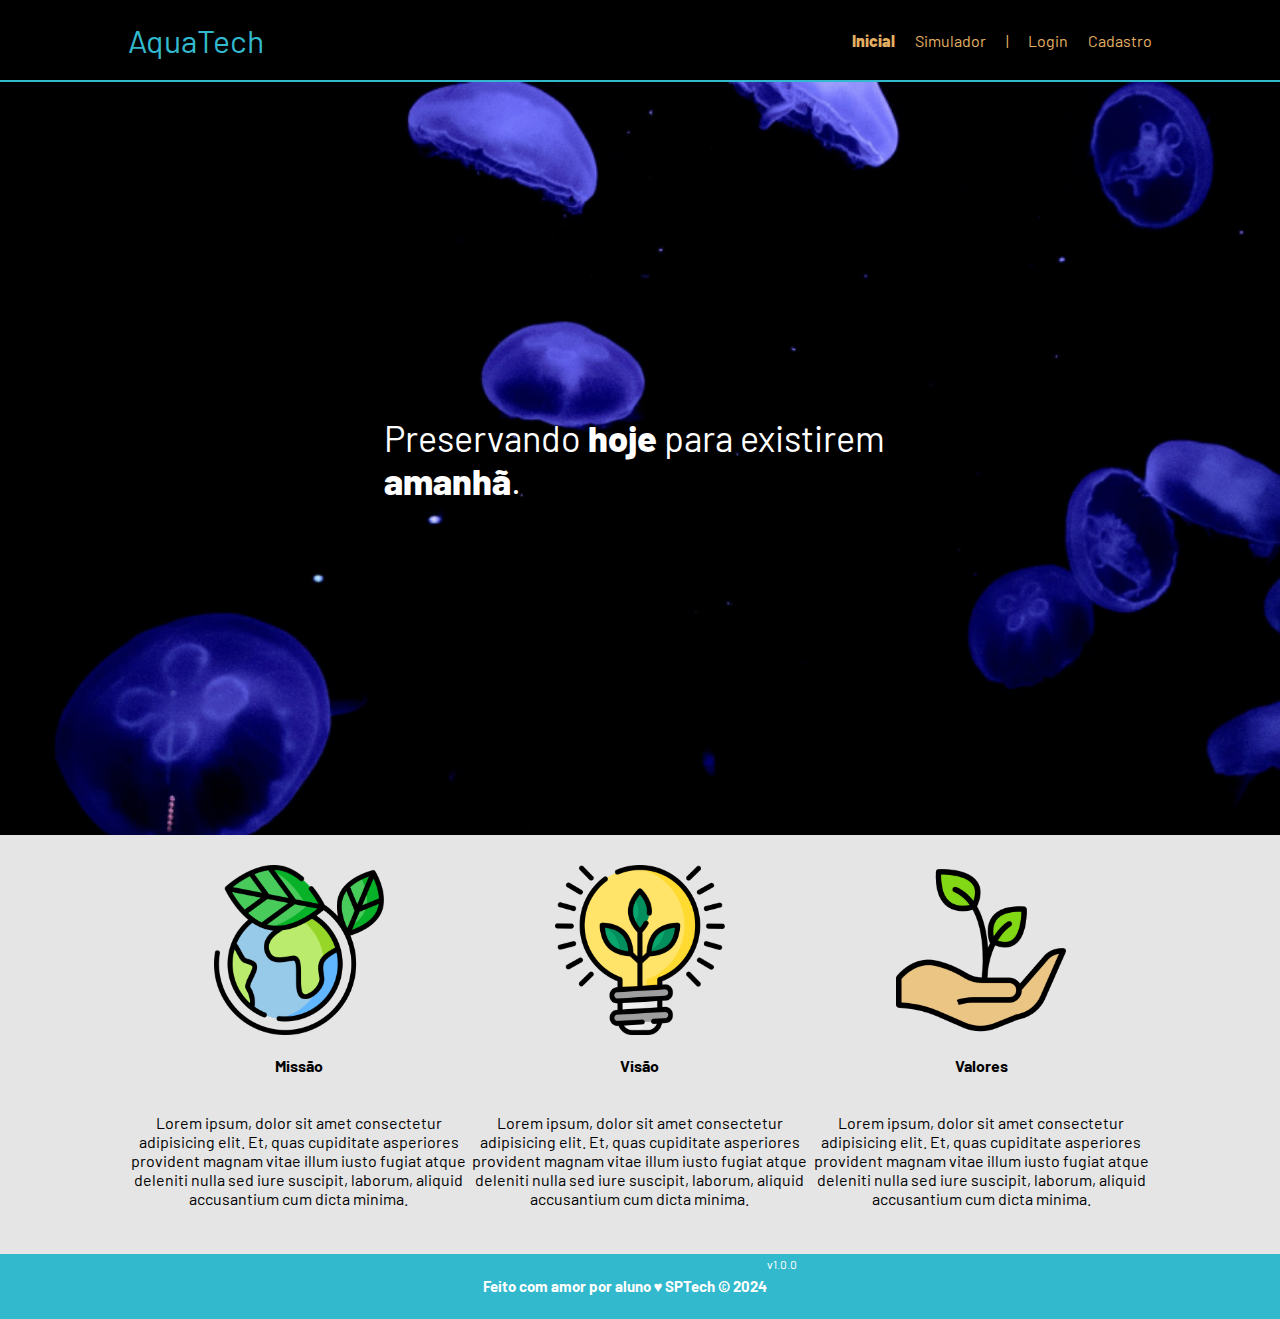
<file: public/index.html>
<!DOCTYPE html>
<html lang="en">

<head>
    <meta charset="UTF-8">
    <meta http-equiv="X-UA-Compatible" content="IE=edge">
    <meta name="viewport" content="width=device-width, initial-scale=1.0">

    <title>AquaTech | Página Inicial</title>

    <link rel="stylesheet" href="styles/style.css">
    <link rel="icon" href="assets/icon/favicon2.ico">
    <link rel="preconnect" href="https://fonts.gstatic.com">
</head>

<body>
    <div class="header">
      <div class="container">
        <h1 class="titulo">AquaTech</h1>
        <ul class="navbar">
          <li class="agora">
            <a href="#">Inicial</a>
          </li>
          <li>
            <a href="simulador.html">Simulador</a>
          </li>
          <li>|</li>
          <li>
            <a href="login.html">Login</a>
          </li>
          <li>
            <a href="cadastro.html">Cadastro</a>
          </li>
        </ul>
      </div>
    </div>
  
    <div class="banner">
      <div class="container">
        <p>Preservando <span>hoje</span> para existirem <span>amanhã</span>.</p>
      </div>
    </div>
  
    <div class="social">
      <div class="container">
        <div class="boxes">
          <div class="box">
            <img src="./assets/imgs/planet-earth_color.png">
            <h4>Missão</h4>
            <p>Lorem ipsum, dolor sit amet consectetur adipisicing elit. Et, quas cupiditate asperiores provident magnam
              vitae illum iusto fugiat atque deleniti nulla sed iure suscipit, laborum, aliquid accusantium cum dicta
              minima.</p>
          </div>
          <div class="box">
            <img src="./assets/imgs/lightbulb_color.png">
            <h4>Visão</h4>
            <p>Lorem ipsum, dolor sit amet consectetur adipisicing elit. Et, quas cupiditate asperiores provident magnam
              vitae illum iusto fugiat atque deleniti nulla sed iure suscipit, laborum, aliquid accusantium cum dicta
              minima.</p>
          </div>
          <div class="box">
            <img src="./assets/imgs/growth_color.png">
            <h4>Valores</h4>
            <p>Lorem ipsum, dolor sit amet consectetur adipisicing elit. Et, quas cupiditate asperiores provident magnam
              vitae illum iusto fugiat atque deleniti nulla sed iure suscipit, laborum, aliquid accusantium cum dicta
              minima.</p>
          </div>
        </div>
      </div>
    </div>
  
    <div class="footer">
      <div class="container">
        <h4>Feito com amor por aluno &hearts; SPTech &copy; 2024</h4>
        <span class="version">v1.0.0</span>
      </div>
    </div>
  </body>

</html>
</file>
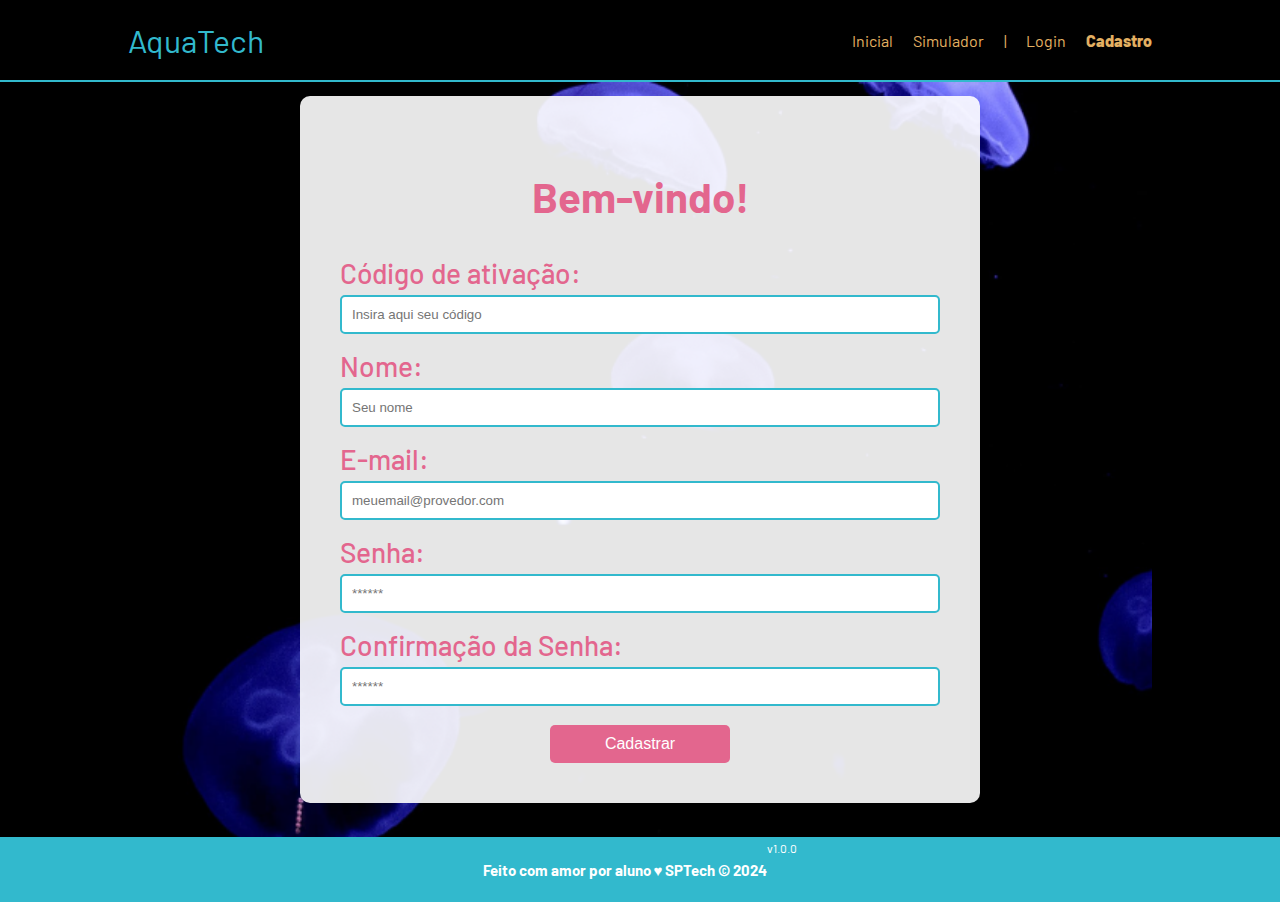
<file: public/cadastro.html>
<!DOCTYPE html>
<html lang="pt-br">

<head>
  <meta charset="UTF-8" />
  <meta http-equiv="X-UA-Compatible" content="IE=edge" />
  <meta name="viewport" content="width=device-width, initial-scale=1.0" />

  <title>AquaTech | Cadastro</title>

  <link rel="stylesheet" href="styles/style.css" />
  <link rel="icon" href="assets/icon/favicon2.ico" />
  <link rel="preconnect" href="https://fonts.gstatic.com" />
</head>

<body>
  <!--header inicio-->
  <div class="header">
    <div class="container">
      <h1 class="titulo">AquaTech</h1>
      <ul class="navbar">
        <li>
          <a href="index.html">Inicial</a>
        </li>
        <li>
          <a href="simulador.html">Simulador</a>
        </li>
        <li>|</li>
        <li>
          <a href="login.html">Login</a>
        </li>
        <li class="agora">
          <a href="#">Cadastro</a>
        </li>
      </ul>
    </div>
  </div>
  <!--header fim-->

  <div class="login">

    <div class="container">
      <div class="card card-cadastro">
        <h2>Bem-vindo!</h2>
        <div class="formulario">
          <div class="campo">
            <span>Código de ativação:</span>
            <input id="codigo_input" type="text" placeholder="Insira aqui seu código" />
          </div>
          <div class="campo">
            <span>Nome:</span>
            <input id="nome_input" type="text" placeholder="Seu nome" />
          </div>
          <div class="campo">
            <span>E-mail:</span>
            <input id="email_input" type="text" placeholder="meuemail@provedor.com" />
          </div>
          <div class="campo">
            <span>Senha:</span>
            <input id="senha_input" type="password" placeholder="******" />
          </div>
          <div class="campo">
            <span>Confirmação da Senha:</span>
            <input id="confirmacao_senha_input" type="password" placeholder="******" />
          </div>
          <button class="botao">Cadastrar</button>
        </div>
      </div>
    </div>
  </div>

  <!--footer inicio-->
  <div class="footer">
    <div class="container">
      <h4>Feito com amor por aluno &hearts; SPTech &copy; 2024</h4>
      <span class="version">v1.0.0</span>
    </div>
  </div>
  <!--footer fim-->
</body>

</html>
</file>
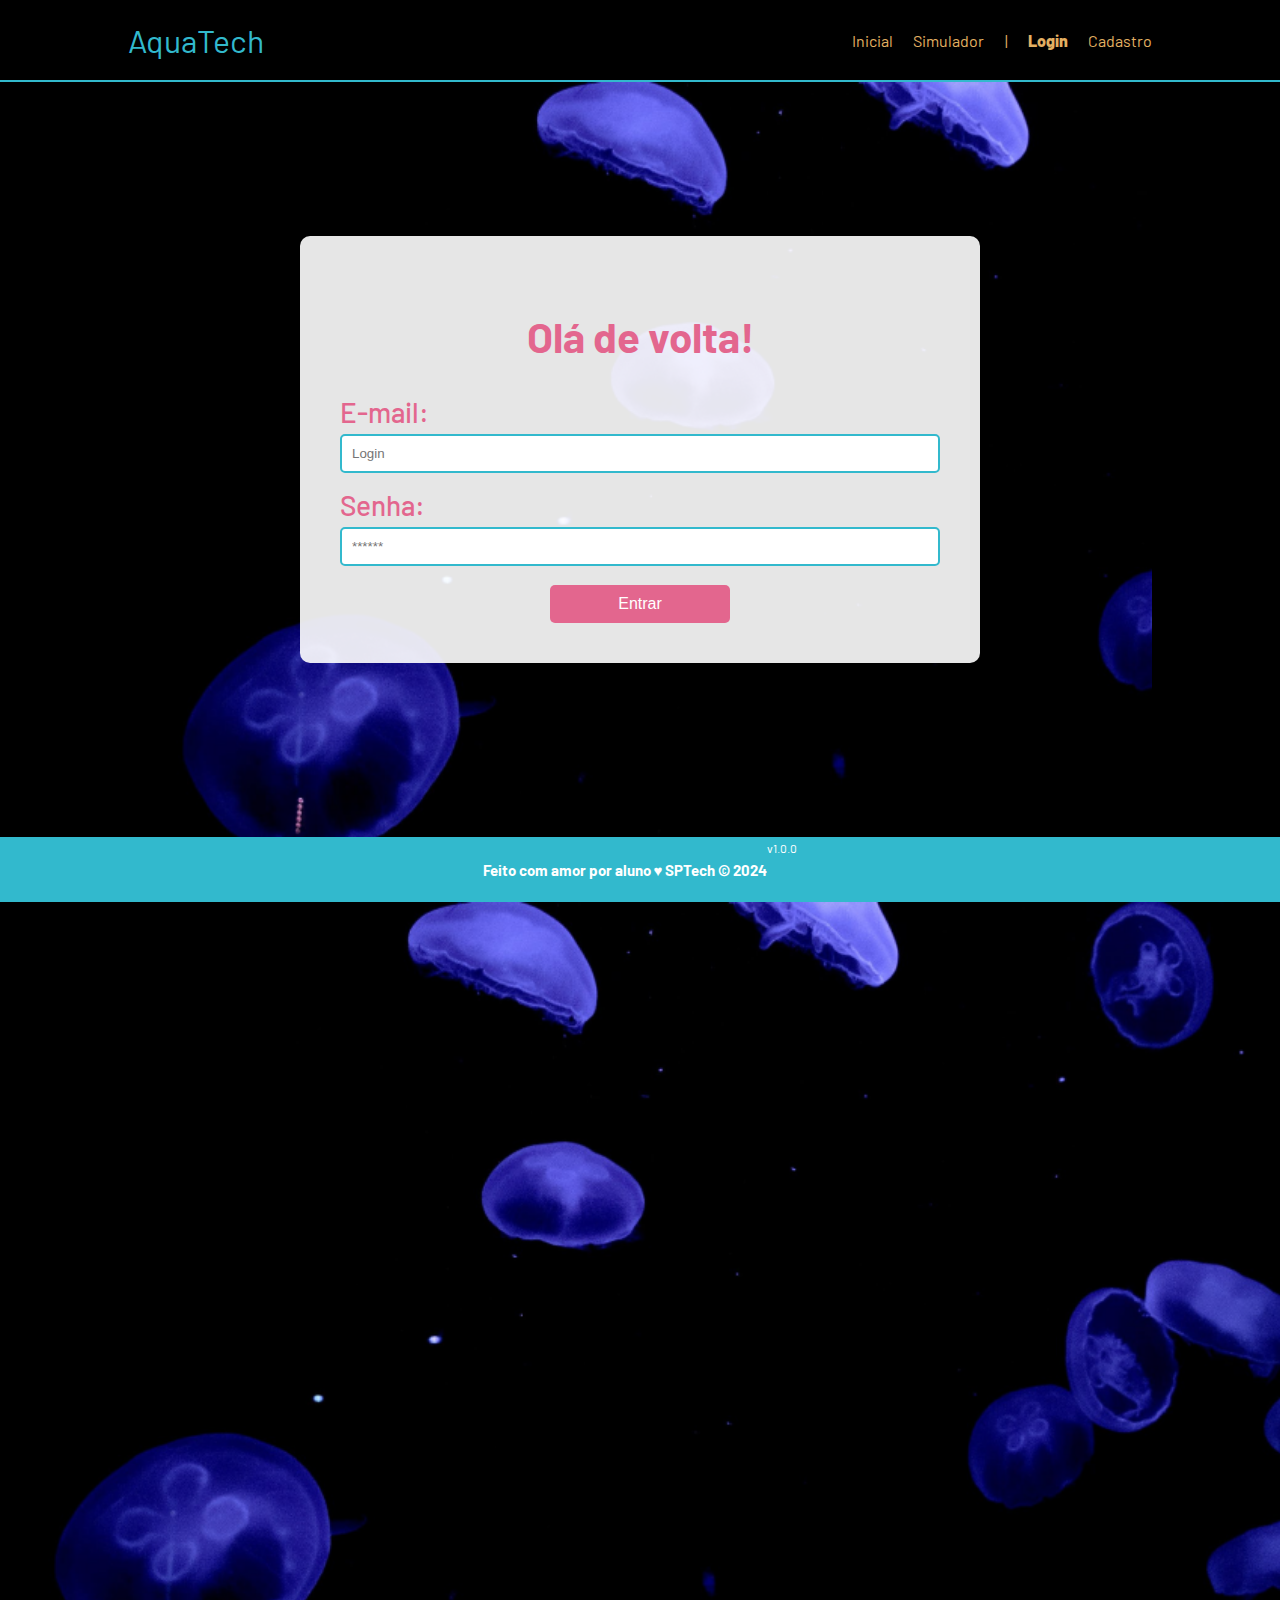
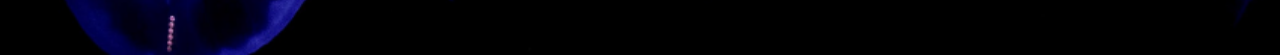
<file: public/login.html>
<!DOCTYPE html>
<html lang="pt-br">

<head>
    <meta charset="UTF-8">
    <meta http-equiv="X-UA-Compatible" content="IE=edge">
    <meta name="viewport" content="width=device-width, initial-scale=1.0">

    <title>AquaTech | Login</title>

    <link rel="stylesheet" href="styles/style.css">
    <link rel="icon" href="assets/icon/favicon2.ico">
    <link rel="preconnect" href="https://fonts.gstatic.com">
</head>

<body>

    <!--Header-->

    <div class="header">
        <div class="container">
            <h1 class="titulo">AquaTech</h1>
            <ul class="navbar">
                <li>
                    <a href="index.html">Inicial</a>
                </li>
                <li>
                    <a href="simulador.html">Simulador</a>
                </li>
                <li>|</li>
                <li class="agora">
                    <a href="#">Login</a>
                </li>
                <li>
                    <a href="cadastro.html">Cadastro</a>
                </li>
            </ul>
        </div>
    </div>

    <div class="login">
  
        <div class="container">
            <div class="card card-login">
                <h2>Olá de volta!</h2>
                <div class="formulario">
                    <div class="campo">
                        <span>E-mail:</span>
                        <input id="email_input" type="text" placeholder="Login">
                    </div>
                    <div class="campo">
                        <span>Senha:</span>
                        <input id="senha_input" type="password" placeholder="******">
                    </div>
                    <button class="botao">Entrar</button>
                </div>

            </div>
        </div>
    </div>

    <!--footer inicio-->
    <div class="footer">
        <div class="container">
            <h4>Feito com amor por aluno &hearts; SPTech &copy; 2024</h4>
            <span class="version">v1.0.0</span>
        </div>
    </div>
    <!--footer fim-->
    <div class="banner">
        
    </div>
</body>

</html>
</file>
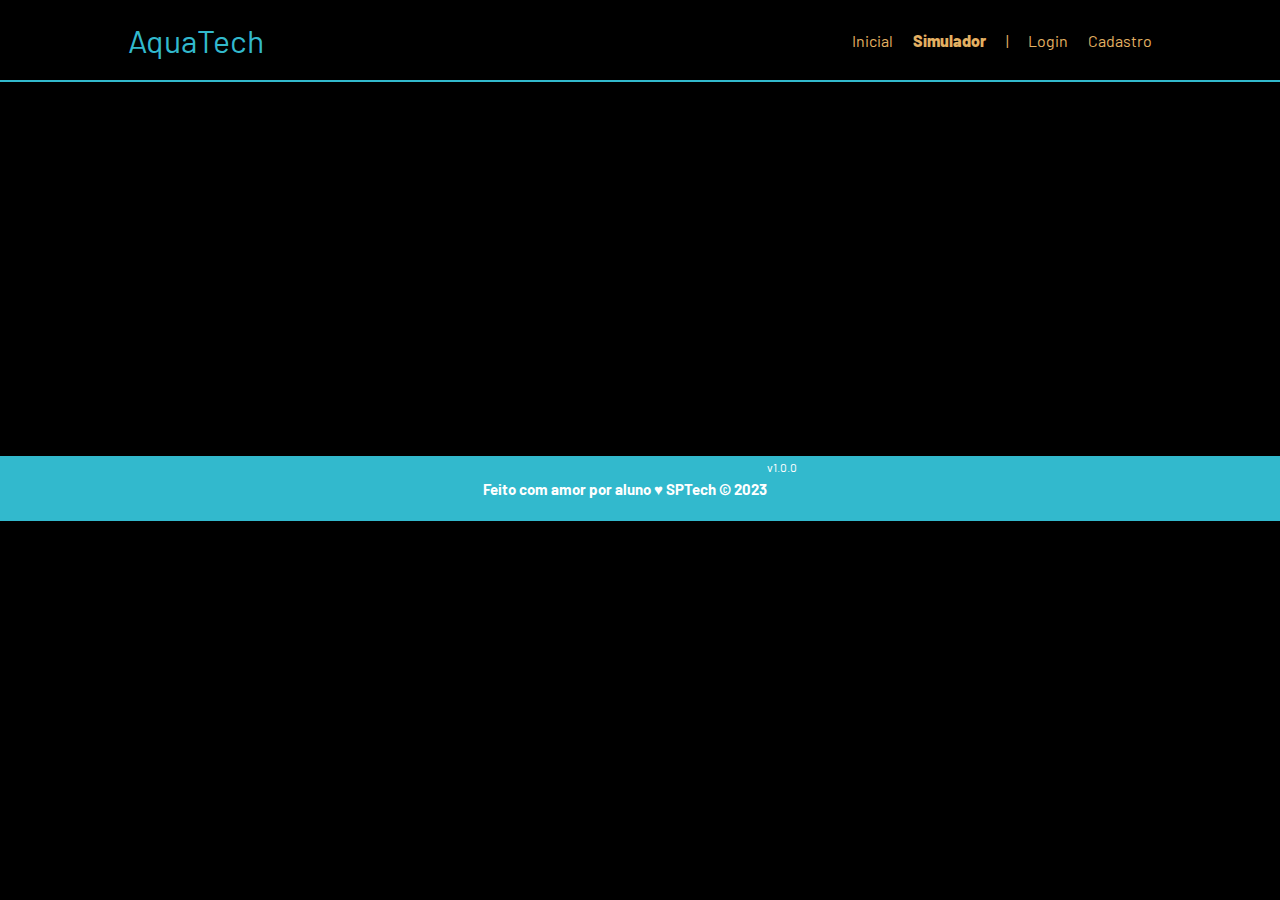
<file: public/simulador.html>
<!DOCTYPE html>
<html lang="pt-br">

<head>
    <meta charset="UTF-8">
    <meta http-equiv="X-UA-Compatible" content="IE=edge">
    <meta name="viewport" content="width=device-width, initial-scale=1.0">

    <title>AquaTech | Simulador</title>

    <link rel="stylesheet" href="styles/style.css">
    <link rel="icon" href="assets/icon/favicon2.ico">
    <link rel="preconnect" href="https://fonts.gstatic.com">
</head>

<body>

    <!--header inicio-->
    <div class="header">
        <div class="container">
            <h1 class="titulo">AquaTech</h1>
            <ul class="navbar">
                <li>
                    <a href="./index.html">Inicial</a>
                </li>
                <li class="agora">
                    <a href="#">Simulador</a>
                </li>
                <li>|</li>
                <li>
                    <a href="./login.html">Login</a>
                </li>
                <li>
                    <a href="./cadastro.html">Cadastro</a>
                </li>
            </ul>
        </div>
    </div>


    <!-- simulador inicio -->
    <div class="simulador">
        <div class="container">
            <h2>Simulador</h2>
            <p>Lorem ipsum, dolor sit amet consectetur adipisicing elit. Accusantium tempora architecto sint fugit
                dolorum? Ipsum laborum magnam similique labore, voluptate amet reprehenderit rem ab blanditiis quisquam
                laboriosam eaque alias. Reiciendis. Lorem ipsum, dolor sit amet consectetur adipisicing elit.
                Accusantium tempora architecto sint fugit dolorum? Ipsum laborum magnam similique labore, voluptate amet
                reprehenderit rem ab blanditiis quisquam laboriosam eaque alias. Reiciendis.</p>
            <p>Lorem ipsum, dolor sit amet consectetur adipisicing elit. Accusantium tempora architecto sint fugit
                dolorum? Ipsum laborum magnam similique labore, voluptate amet reprehenderit rem ab blanditiis quisquam
                laboriosam eaque alias. Reiciendis. Lorem ipsum, dolor sit amet consectetur adipisicing elit.
                Accusantium tempora architecto sint fugit dolorum? Ipsum laborum magnam similique labore, voluptate amet
                reprehenderit rem ab blanditiis quisquam laboriosam eaque alias. Reiciendis.</p>
            <p>Lorem ipsum, dolor sit amet consectetur adipisicing elit. Accusantium tempora architecto sint fugit
                dolorum? Ipsum laborum magnam similique labore, voluptate amet reprehenderit rem ab blanditiis quisquam
                laboriosam eaque alias. Reiciendis. Lorem ipsum, dolor sit amet consectetur adipisicing elit.
                Accusantium tempora architecto sint fugit dolorum? Ipsum laborum magnam similique labore, voluptate amet
                reprehenderit rem ab blanditiis quisquam laboriosam eaque alias. Reiciendis.</p>
            <p>Lorem ipsum, dolor sit amet consectetur adipisicing elit. Accusantium tempora architecto sint fugit
                dolorum? Ipsum laborum magnam similique labore, voluptate amet reprehenderit rem ab blanditiis quisquam
                laboriosam eaque alias. Reiciendis. Lorem ipsum, dolor sit amet consectetur adipisicing elit.
                Accusantium tempora architecto sint fugit dolorum? Ipsum laborum magnam similique labore, voluptate amet
                reprehenderit rem ab blanditiis quisquam laboriosam eaque alias. Reiciendis.</p>

        </div>
    </div>
    <!-- simulador fim -->

    <!--footer inicio-->
    <div class="footer">
        <div class="container">
            <h4>Feito com amor por aluno &hearts; SPTech &copy; 2023</h4>
            <span class="version">v1.0.0</span>
        </div>
    </div>
    <!--footer fim-->


</body>

</html>
</file>
<file: public/styles/style.css>
/* Adicionar aqui toda a estilização criada para sua aplicação. */
@import url('https://fonts.googleapis.com/css2?family=Barlow:ital,wght@0,100;0,200;0,300;0,400;0,500;0,600;0,700;0,800;0,900;1,100;1,200;1,300;1,400;1,500;1,600;1,700;1,800;1,900&display=swap');

body {
    margin: 0;
    padding: 0;
    font-family: 'Barlow',sans-serif;
    background-color: black;
}

:root {
    --tamanho-header: 80px;
    --tamanho-footer: 65px;
    --tamanho-banner: calc(100vh - var(--tamanho-header) - var(--tamanho-footer) - 2px)
}

/*HEADER*/

.header {
    height: var(--tamanho-header);
    border-bottom: 2px solid #32b9cd;
}   

.titulo {
    color: #32b9cd;
    width: fit-content;
    font-weight: 400;
}

.container {
    display: flex;
    width: 80%;
    margin: auto;
}

.header .container {
    justify-content: space-between;
    align-items: center;
    height: 100%;
}

.navbar {
    display: flex;
    width: 300px;
    align-items: center;
    justify-content: space-between;
    list-style: none;
    color: #e3b062;
}

.header a {
    text-decoration: none;
    color: #e3b062
}

.agora {
    font-weight: 800;
}

/*BANNER*/

.banner {
    height: var(--tamanho-banner);
    color: white;
    background-image: url('../assets/imgs/bg-jelly-fish-para-home.png');
    background-size: cover;
}

.banner .container {
    justify-content: center;
    align-items: center;
    height: 100%;
}

.banner .container p {
    width: 50%;
    margin: 0;
    padding: 0;
    font-size: 36px;
}

.banner .container span {
    font-weight: 800;
}

/* MISSÃO VISÃO VALORES */

.social {
    background-color: #e5e5e5;
    display: flex;
    justify-content: center;
    text-align: center;
}

.social .container .boxes {
    display: flex;
    justify-content: space-between;
    width: 100%;
    padding: 30px 0;
}

.box {
    display: flex;
    flex-direction: column;
    align-items: center;
}

.box img {
    width: 170px;
}

/* FOOTER */

.footer {
    background-color: #32b9cd;
    height: var(--tamanho-footer);
    color: #fff;
    display: flex;
    font-size: 15px;
}

.footer .container {
    justify-content: center;
    text-align: center;
}

.version {
    font-size: 12px;
}

/*LOGIN*/

.login .container {
    justify-content: center;
    align-items: center;
    height: calc(100vh - var(--tamanho-header) - var(--tamanho-footer));
    background-image: url('../assets/imgs/bg-jelly-fish-para-home.png');
    background-size: cover;
}

.card{
    background-color: rgba(255, 255, 255, 0.9);
    border-radius: 10px;
    padding: 40px;
    width: 600px;
    text-align: center;
}

.card{
    color: #e3668e;
    font-size: 28px;
    margin-bottom: 20px;
}

.formulario .campo {
    margin-bottom: 15px;
    text-align: left;
}

.formulario .campo span {
    color: #e3668e;
    font-weight: 500;
}

.formulario .campo input {
    width: 100%;
    padding: 10px;
    margin-top: 5px;
    border: 2px solid #32b9cd;
    border-radius: 5px;
    outline: none;
    box-sizing: border-box;
}

.botao {
    width: 30%;
    padding: 10px;
    background-color: #e3668e;
    color: white;
    border: none;
    border-radius: 5px;
    cursor: pointer;
    font-size: 16px;
}

.botao:hover {
    background-color: #cf5175;
}

/* FOOTER */

.footer {
    background-color: #32b9cd;
    height: var(--tamanho-footer);
    color: #fff;
    display: flex;
    font-size: 15px;
}

.footer .container {
    justify-content: center;
    text-align: center;
}
</file>
